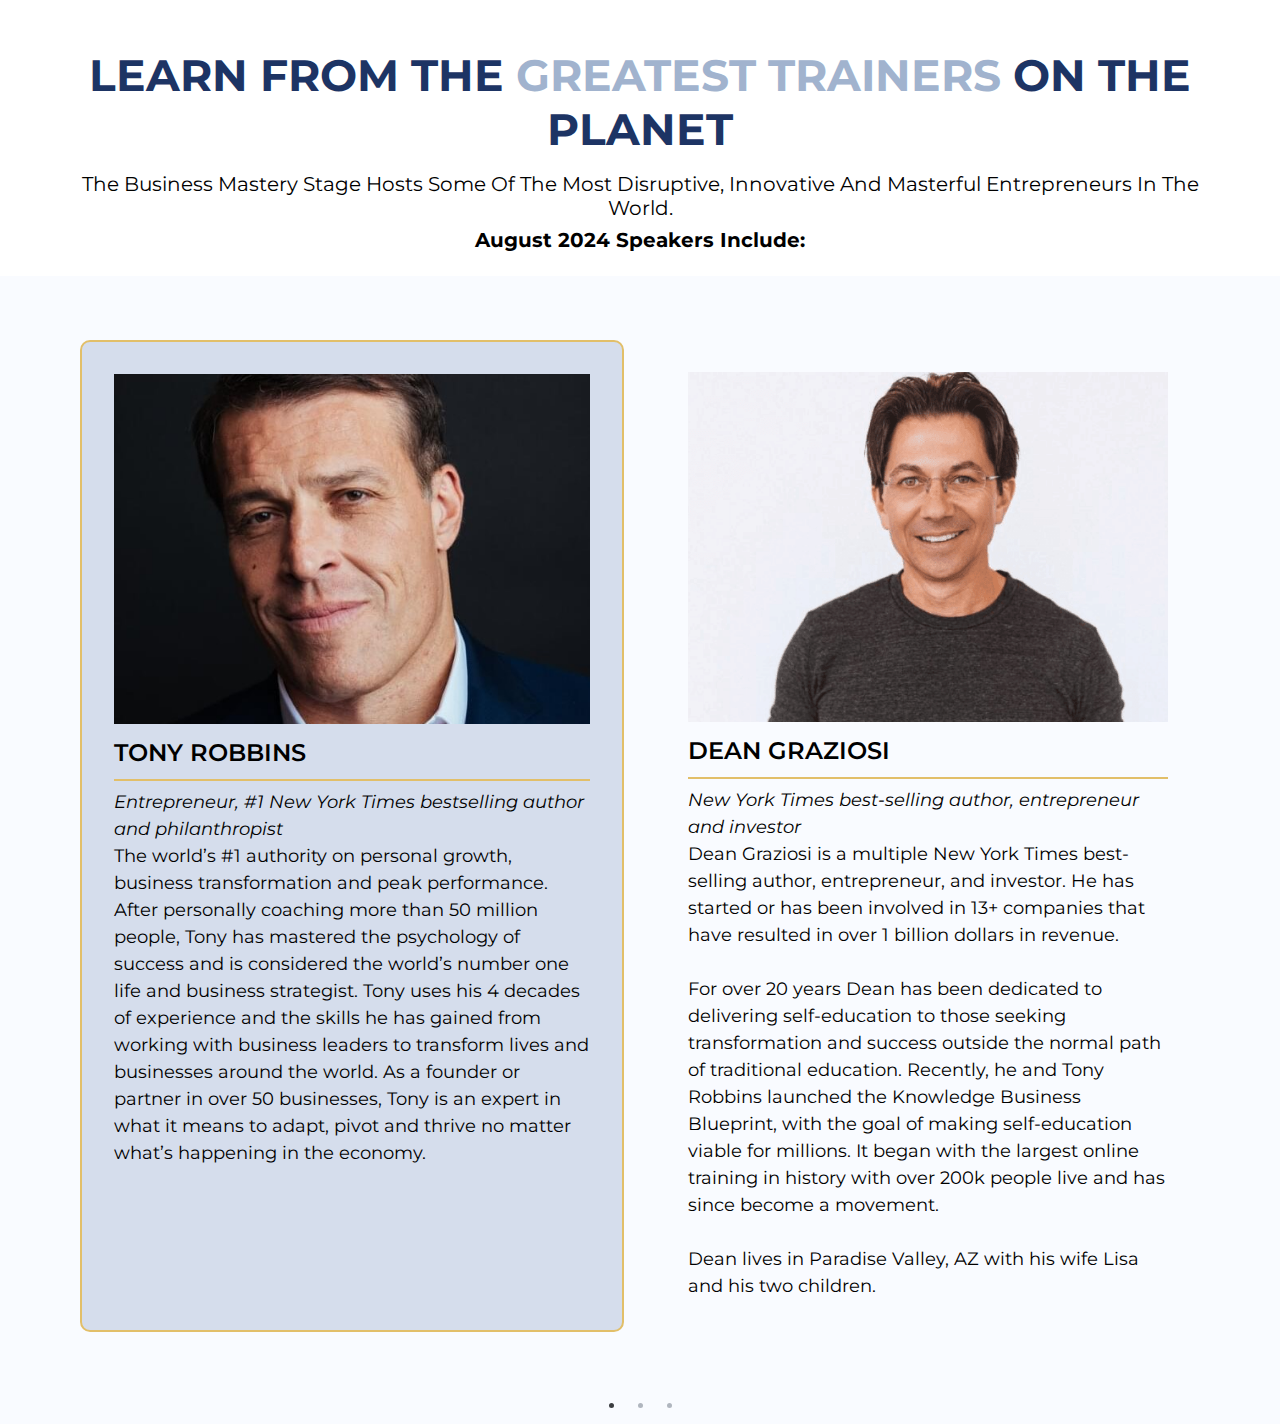
<file: index.html>
<!DOCTYPE html>
<html lang="en">
<head>
    <meta charset="UTF-8">
    <meta name="viewport" content="width=device-width, initial-scale=1.0">
    <title>Document</title>
    <link rel="stylesheet" href="style.css">
      <link rel="stylesheet"
  href="https://unpkg.com/boxicons@latest/css/boxicons.min.css">
  
</head>
<body>
<div>
     <div class="trainer-title">
            <h3>LEARN FROM THE <span>GREATEST TRAINERS</span> 
ON THE PLANET</h3>
<p>The Business Mastery Stage Hosts Some Of The Most Disruptive, Innovative And Masterful Entrepreneurs In The World. </p>
<p><strong>August 2024 Speakers Include:</strong></p>
        </div>
</div>
<section class="trainer" id="trainer-section">
    <div class="trainer-container ">
       
        <div class="trainer-content">
            <div class="trainer-text-container">
                <div class="trainers">
                    <div id="trainer1" class="trainer-div higlight-trainer">
                    <div class="trainer-img">
                        <img src="./assets/trainerImg1 copy.jpg" alt="">
                    </div>
                    <div class="trainer-text">
                        <h4 class="trainer-name">TONY ROBBINS</h4>
                        <div class="trainer-line"></div>
                        <i class="trainer-occup">Entrepreneur, #1 New York Times bestselling author and philanthropist</i>
                        <p>The world’s #1 authority on personal growth, business transformation and peak performance. After personally coaching more than 50 million people, Tony has mastered the psychology of success and is considered the world’s number one life and business strategist. Tony uses his 4 decades of experience and the skills he has gained from working with business leaders to transform lives and businesses around the world. As a founder or partner in over 50 businesses, Tony is an expert in what it means to adapt, pivot and thrive no matter what’s happening in the economy.</p>
                        
                    </div>
                </div>
                <div id="trainer2" class="trainer-div ">
                    <div class="trainer-img">
                        <img src="./assets/trainerImg2.png" alt="">
                    </div>
                    <div class="trainer-text">
                        <h4 class="trainer-name">DEAN GRAZIOSI</h4>
                        <div class="trainer-line"></div>
                        <i class="trainer-occup">New York Times best-selling author, entrepreneur and investor</i>
                        <p>Dean Graziosi is a multiple New York Times best-selling author, entrepreneur, and investor. He has started or has been involved in 13+ companies that have resulted in over 1 billion dollars in revenue.</p>
                        <p>&nbsp;</p>
                        <p>For over 20 years Dean has been dedicated to delivering self-education to those seeking transformation and success outside the normal path of traditional education. Recently, he and Tony Robbins launched the Knowledge Business Blueprint, with the goal of making self-education viable for millions. It began with the largest online training in history with over 200k people live and has since become a movement.</p>
                        <p>&nbsp;</p>
                        <p>Dean lives in Paradise Valley, AZ with his wife Lisa and his two children.</p>
                       
                    </div>
                </div>
                </div>
               <div class="trainers">
                 <div id="trainer3" class="trainer-div ">
                    <div class="trainer-img">
                        <img src="./assets/trainerImg3.png" alt="">
                    </div>
                    <div class="trainer-text">
                        <h4 class="trainer-name">DONALD MILLER</h4>
                        <div class="trainer-line"></div>
                        <i class="trainer-occup">CEO of StoryBrand, public speaker and bestselling author</i>
                       <p>Donald Miller is the CEO of StoryBrand and every year helps thousands of business leaders clarify their brand message.</p>
                       <p>&nbsp;</p>
                       <p>Combined, Don's books have spent more than a year on the New York Times Bestsellers list. His books include: Blue Like Jazz, A Million Miles in a Thousand Years, and Scary Close. He co-wrote the major motion picture "Blue Like Jazz" which debuted at the SXSW Film Festival and was listed as one of the top four movies to get you through freshman year by USA Today.</p>
                        <button class="see-more-btn">See more...</button>
                        <div class="trainer-p-hidden">
                            <p >He has served on The Presidential Task Force for Fatherhood and Healthy Families, a joint effort between government and the private sector to rewrite the story of fatherlessness in America.</p>
                        <p>&nbsp;</p>
                        <p>
                            Don is widely considered one of the most entertaining and informative business speakers in the world. His audiences are challenged to lean into their own story, creatively develop and execute the story of their team, and understand the story of their customers so they can serve them with passion. Don's thoughts on story have deeply influenced leaders and teams for Pantene, Ford/Lincoln, Zaxby's, Chick-fil-A, Steelcase, Intel, Prime Lending and thousands more.
                        </p>
                        <p>&nbsp;</p>
                        <p>
                            Don lives in Nashville, Tennessee, with his wife, Betsy, their daughter and their four-legged best friends.
                        </p>
                        </div>
                    </div>
                </div>
                <div id="trainer4" class="trainer-div ">
                    <div class="trainer-img">
                        <img src="./assets/trainerImg4.png" alt="">
                    </div>
                    <div class="trainer-text">
                        <h4 class="trainer-name">Gail Becker</h4>
                        <div class="trainer-line"></div>
                        <i class="trainer-occup">Entrepreneur, philanthropist and founder of CAULIPOWER.</i>
                        <p>Gail is best known as an entrepreneur, philanthropist and the Founder of CAULIPOWER, the most disruptive company in the better-for-you frozen food space. The company experienced hyper-growth, reaching more than $100m in revenue in five short years. She has received recognition for her achievements in business from Forbes, Fast Company, Inc. and Ernst &amp; Young.</p>
                        <p>&nbsp;</p>
                        <p>Gail is a frequent media guest, sought out for her opinions on the rise of female-owned businesses, healthy food trends and building great brands. As the mom of two boys with celiac disease, Gail grew tired of searching for healthier alternatives that were easy to make and tasted great. Knowing she couldn’t be alone, she left her corporate job and launched CAULIPOWER in 2017. </p>
                        <button class="see-more-btn">See more...</button>
                        <div class="trainer-p-hidden">
                            <p>Today, CAULIPOWER is America’s #1 Cauliflower Crust Pizza, #1 Gluten-Free Pizza, and a top 10 frozen pizza brand in the total market. CAULIPOWER is recognized as the true disruptor of what was one of grocery’s most stagnant categories and, in 2022, was named one of the Top 10 World’s Most Innovative Food Companies by Forbes.</p>
                            <p>&nbsp;</p>
                            <p>As the company continues to expand into various categories including chicken tenders, pasta, riced cauliflower, and breakfast scrambles, it remains Gail’s mission to eliminate the need for consumers to ever have to choose between taste, health, and convenience.</p>
                        </div>
                    </div>
                </div>
               </div>
                <div class="trainers">
                    <div id="trainer5" class="trainer-div ">
                    <div class="trainer-img">
                        <img src="./assets/trainerImg5.png" alt="">
                    </div>
                    <div class="trainer-text">
                        <h4 class="trainer-name">Chip Wilson</h4>
                        <div class="trainer-line"></div>
                        <i class="trainer-occup">Entrepreneur, philanthropist, founder of Lululemon</i>
                        <p>Chip Wilson is a serial entrepreneur, philanthropist, devoted husband, and dedicated father to five sons. He creates possibilities for people to live longer, healthier, more fun lives in his pursuit to elevate the world from mediocrity to greatness.</p>
                        <p>&nbsp;</p>
                        <p>Chip is an innovator and loves to disrupt usual patterns of thinking. His entrepreneurial and apparel career began on the West Coast in 1979 as Founder &amp; CEO of Westbeach Snowboarding Ltd. He sold Westbeach in 1997, and in 1998, founded lululemon athletica inc., creating an entirely new category of technical apparel now called “athleisure” - now a $400 billion global industry. Lululemon went public in 2007 and has a current market cap of approximately $41 billion USD.</p>
                        <button class="see-more-btn">See more...</button>
                        <div class="trainer-p-hidden">
                            <p>He currently devotes his time and energy to growing the assets and entities within his family office and holding company, Hold It All Inc., all of which reflect his diverse interests, personal vision, and family’s values - apparel, real estate, private equity, passive investments, and philanthropy. Chip and his wife Summer’s passion for design, ingenuity and people development is reflected in each of these.</p>
                            <p>&nbsp;</p>
                            <p>In 2019, he partnered with Anta Sports, Fountainvest and Tencent to buy Amer Sports, a sporting goods company which includes internationally recognized brands such as Arc’teryx, Salomon, Wilson Sports, Peak Performance, Atomic and Suunto. Chip currently sits on their board of directors.</p>
                            <p>&nbsp;</p>
                            <p>Chip is steadfast in his pursuit to facilitate a cure for Facioscapulohumeral Muscular Dystrophy (FSHD). In March 2022, he launched SOLVE FSHD, committing $100M to find a cure for FSHD.</p>
                            <p>&nbsp;</p>
                            <p>His strong belief in leadership development has created not just employees who lead, but strong leaders. Through his various companies, he has created tens of thousands of jobs - not just in British Columbia – but worldwide.</p>
                        </div>
                    </div>
                </div>
                <div id="trainer6" class="trainer-div ">
                    <div class="trainer-img">
                        <img src="./assets/trainerImg6.png" alt="">
                    </div>
                    <div class="trainer-text">
                        <h4 class="trainer-name">TODD HARTLEY</h4>
                        <div class="trainer-line"></div>
                        <i class="trainer-occup">Digital marketer, agency owner and 8-time Telly Award Winner</i>
                        <p>Todd Hartley is the rockstar of remote selling, video marketing, and sales optimization.</p>
                        <p>&nbsp;</p>
                        <p>His track record for being years ahead of his industry is why billion dollar companies, celebrities and world leaders hire him to develop their sales and marketing strategies.</p>
                        <p>&nbsp;</p>
                        <p>Some of his clients include 23andMe, Justin Timberlake, MD Anderson, Home Depot, and an American President.</p>
                        <p>&nbsp;</p>
                        <p>The tactics Todd teaches earned his ROI-focused video, marketing and sales optimization agency – WireBuzz – a spot on Inc5000’s list as one of the fastest growing privately held businesses in America in 2020.</p>
                        <button class="see-more-btn">See more...</button>
                        <div class="trainer-p-hidden">
                            <p>Todd’s transformational trainings cover the tactics he used to skyrocket his agency’s growth in the face of a global pandemic, including:</p>
                            <p>&nbsp;</p>
                            <p><ul>
                                <li> Remote Selling Secrets: How to Use Video to Shorten Sales Cycles</li>
                                <li>Binge-Worthy Buying: How to Create Effortless On-Demand Buying Experiences</li>
                            </ul></p>
                            
                            <p>&nbsp;</p>
                            <p>Todd’s early prioritization of video as a business tool, catapulted his career as a digital marketer, agency owner, and keynote speaker.</p>
                            <p>&nbsp;</p>
                            <p>Todd’s story is an inspiring example, that with the right guidance and mindset, anyone can overcome adversity and serve others.</p>
                        </div>
                    </div>
                </div>
                </div>
            </div>
        </div>
        <ul class="slider-spans-container slider-controls">
             <span class="slider-span active-slider-span"></span>
        <span class="slider-span"></span>
        <span class="slider-span"></span>
       
           
        </ul>
    </div>
</section>

<script>
    const trainersContainer = document.querySelector('.trainer-content');
    const trainers = document.querySelectorAll('.trainers');
    const trainerSpans = document.querySelectorAll('.slider-controls .slider-span');
    let currentTrainerIndex = 0;
    let trainerAutoSlideInterval;
    let startX, isDragging = false, currentTranslate = 0, prevTranslate = 0, animationID;
    const dragThreshold = 50;
    const autoSlideIntervalDuration = 3500; // 3.5 seconds

    // Function to update active trainer and span
    function updateTrainer(index, direction = 'right') {
        // Ensure index is within the bounds
        if (index < 0) index = trainers.length - 1;
        if (index >= trainers.length) index = 0;

        // Reset animation classes and visibility from all trainers
        trainers.forEach((trainer, i) => {
            trainer.classList.remove('slide-left', 'slide-right');
            trainer.style.visibility = i === index ? 'visible' : 'hidden'; // Show only the current trainer
        });

        // Add new animation class to the currently active trainer
        trainers[index].classList.add('slide-right'); // Always use slide-right animation

        // Calculate the correct translateX value based on the index
        trainersContainer.style.transform = `translateX(-${index * 100}%)`;

        // Update the active span
        trainerSpans.forEach((span, i) => {
            span.classList.toggle('active-slider-span', i === index);
        });

        currentTrainerIndex = index;
    }

    // Initialize the first trainer correctly
    function initializeTrainers() {
        trainers.forEach((trainer) => {
            trainer.classList.add('slide-right'); // Apply the slide-right animation to all trainers initially
        });
        updateTrainer(currentTrainerIndex, 'right');
    }

    initializeTrainers(); // Call initialization on load

    // Auto slide logic
    function startTrainerAutoSlide() {
        // Clear any existing interval to avoid multiple intervals
        stopTrainerAutoSlide();
        trainerAutoSlideInterval = setInterval(() => {
            let newIndex = (currentTrainerIndex + 1) % trainers.length;
            updateTrainer(newIndex, 'right');
        }, autoSlideIntervalDuration);
    }

    function stopTrainerAutoSlide() {
        if (trainerAutoSlideInterval) {
            clearInterval(trainerAutoSlideInterval);
            trainerAutoSlideInterval = null;
        }
    }

    function resumeTrainerAutoSlide() {
        if (!trainerAutoSlideInterval) {
            startTrainerAutoSlide();
        }
    }

    startTrainerAutoSlide();

    // Event listeners for slider spans
    trainerSpans.forEach((span, index) => {
        span.addEventListener('click', () => {
            let direction = index < currentTrainerIndex ? 'left' : 'right';
            updateTrainer(index, direction);
            stopTrainerAutoSlide(); // Stop auto sliding when user interacts
            resumeTrainerAutoSlide(); // Restart auto sliding
        });
    });

    // Dragging functionality
    function setPositionByIndex() {
        trainersContainer.style.transform = `translateX(-${currentTrainerIndex * 100}%)`;
        trainersContainer.style.transition = 'transform 0.3s ease-out'; // Smooth transition
    }

    function isSeeMoreButton(target) {
        return target.classList.contains('see-more-btn') || 
               target.closest('.see-more-btn') !== null;
    }

    function touchStart(event) {
        if (isSeeMoreButton(event.target)) return; // Ignore drag if on a "See more" button

        startX = event.touches[0].clientX;
        isDragging = true;
        animationID = requestAnimationFrame(animation);
        trainersContainer.classList.add('grabbing');
        stopTrainerAutoSlide(); // Stop auto sliding when user interacts
    }

    function touchMove(event) {
        if (isDragging) {
            const currentX = event.touches[0].clientX;
            currentTranslate = prevTranslate + currentX - startX;
            trainersContainer.style.transform = `translateX(${currentTranslate}px)`;
            trainersContainer.style.transition = 'none'; // Disable transition during drag
        }
    }

    function touchEnd() {
        if (!isDragging) return; // Only proceed if dragging

        isDragging = false;
        cancelAnimationFrame(animationID);
        trainersContainer.classList.remove('grabbing');

        const movedBy = currentTranslate - prevTranslate;

        if (Math.abs(movedBy) > dragThreshold) {
            if (movedBy < 0) { // Dragged left
                currentTrainerIndex = (currentTrainerIndex + 1) % trainers.length;
            } else { // Dragged right
                currentTrainerIndex = (currentTrainerIndex - 1 + trainers.length) % trainers.length;
            }
            updateTrainer(currentTrainerIndex, 'right'); // Always slide-right
        } else {
            updateTrainer(currentTrainerIndex);
        }

        // Update position to account for looping
        setPositionByIndex();
        prevTranslate = currentTrainerIndex * -window.innerWidth;
        resumeTrainerAutoSlide(); // Restart auto sliding
    }

    function animation() {
        if (isDragging) {
            requestAnimationFrame(animation);
        }
    }

    // Add event listeners for touch events
    trainersContainer.addEventListener('touchstart', touchStart);
    trainersContainer.addEventListener('touchmove', touchMove);
    trainersContainer.addEventListener('touchend', touchEnd);

    // Add event listeners for mouse events
    function mouseStart(event) {
        if (isSeeMoreButton(event.target)) return; // Ignore drag if on a "See more" button

        startX = event.clientX;
        isDragging = true;
        animationID = requestAnimationFrame(animation);
        trainersContainer.classList.add('grabbing');
        stopTrainerAutoSlide(); // Stop auto sliding when user interacts
    }

    function mouseMove(event) {
        if (!isDragging) return; // Only proceed if dragging

        const currentX = event.clientX;
        currentTranslate = prevTranslate + currentX - startX;
        trainersContainer.style.transform = `translateX(${currentTranslate}px)`;
        trainersContainer.style.transition = 'none'; // Disable transition during drag
    }

    function mouseEnd() {
        if (!isDragging) return; // Only proceed if dragging

        isDragging = false;
        cancelAnimationFrame(animationID);
        trainersContainer.classList.remove('grabbing');

        const movedBy = currentTranslate - prevTranslate;

        if (Math.abs(movedBy) > dragThreshold) {
            if (movedBy < 0) { // Dragged left
                currentTrainerIndex = (currentTrainerIndex + 1) % trainers.length;
            } else { // Dragged right
                currentTrainerIndex = (currentTrainerIndex - 1 + trainers.length) % trainers.length;
            }
            updateTrainer(currentTrainerIndex, 'right'); // Always slide-right
        } else {
            updateTrainer(currentTrainerIndex);
        }

        // Update position to account for looping
        setPositionByIndex();
        prevTranslate = currentTrainerIndex * -window.innerWidth;
        resumeTrainerAutoSlide(); // Restart auto sliding
    }

    // Add event listeners for mouse events
    trainersContainer.addEventListener('mousedown', mouseStart);
    trainersContainer.addEventListener('mousemove', mouseMove);
    trainersContainer.addEventListener('mouseup', mouseEnd);
    trainersContainer.addEventListener('mouseleave', mouseEnd);

    // Prevent default drag behavior
    trainersContainer.addEventListener('dragstart', (e) => e.preventDefault());

    // Pause auto-slide when cursor is over the trainersContainer
    trainersContainer.addEventListener('mouseover', stopTrainerAutoSlide);
    trainersContainer.addEventListener('mouseout', resumeTrainerAutoSlide);
</script>





<script>
    document.addEventListener('DOMContentLoaded', () => {
    const seeMoreButtons = document.querySelectorAll('.see-more-btn');

    seeMoreButtons.forEach(button => {
        button.addEventListener('click', () => {
            const paragraph = button.nextElementSibling;

            // Toggle the height of the paragraph
            if (paragraph.style.height === '0px' || paragraph.style.height === '') {
                // Calculate the natural height of the paragraph
                paragraph.style.height = 'auto';
                const fullHeight = paragraph.scrollHeight + 'px'; // Get the full height
                paragraph.style.height = '0px'; // Reset to 0px to start the transition

                // Force a reflow to apply the transition
                void paragraph.offsetHeight;

                // Transition to full height
                paragraph.style.transition = 'height 0.3s ease'; // Adjust duration as needed
                paragraph.style.height = fullHeight;
            } else {
                // Hide the paragraph
                paragraph.style.transition = 'height 0.3s ease'; // Adjust duration as needed
                paragraph.style.height = '0px';
            }
        });
    });
});

</script>
</body>
</html>
</file>
<file: style.css>
@import url('https://fonts.googleapis.com/css2?family=Montserrat:ital,wght@0,100..900;1,100..900&display=swap');

*{
    margin: 0;
    padding: 0;
    box-sizing: border-box;
}

body{
    font-family: "Montserrat", sans-serif;
    overflow-x: hidden;
}


.icon-left,.icon-right{
    width: 20px;
    height: 20px;
    font-size: 20px;
    background: white;
    color: #EBF3FF;
    border-radius: 50%;
    cursor: pointer;
    position: absolute;
    display: none;

}
.icon-right{
    top: 49%;
    right: 1rem;
}
.icon-left{
    top: 49%;
    left: 1rem;
    z-index: 1000;
}


.slider-spans-container{
    display: flex;
    align-items: center;
    justify-content: center;
    gap: 1.5rem;
   
    list-style: none;
      
}

.slider-spans-container li{
   
    width: 20px;
    height: 20px;
    display: flex;
    align-items: center;
    justify-content: center;
    cursor: pointer;
}
.slider-span{
height: 5px;
width: 5px;
background: #B0B6BF;
border-radius: 50%;
}
.slider-spans-container li:hover .slider-span {
    background-color: black;
}

.active-slider-span{
    background: #3B3D40;
}


@keyframes slideright {
    0%{
        transform: translateX(100%);
    }
    100%{
        transform: translateX(0);
    }
}

@keyframes sliderleft {
    0%{
        transform: translateX(-100%);
    }
    100%{
        transform: translateX(0);
    }
}

.slide-right {
  animation: slideright 0.5s ease;
}

.slide-left {
  animation: sliderleft 0.5s ease;
}
.no-pointer-events {
    pointer-events: none;
}

.no-pointer-events .see-more-btn {
    pointer-events: auto;
}
.trainer{
    background: #F9FBFF;
}

.trainer-container{
padding: 1rem;
    max-width: 1280px;
    margin-inline: auto;
}

.trainer-title{
    padding: 1rem;
    max-width: 1280px;
    margin-inline: auto;
}

.trainer-title h3{
    color: #1d3464;
    font-size: 28px;
    text-align: center;
    padding-block: 2rem 1rem;
}

.trainer-title span{
    color: #A1b3ce;
}




.dragged {
    user-select: none;
    cursor: grabbing;
}

/* trainer */
.trainer-p-hidden{
   height: 0;
   overflow: hidden;
}

.trainer-title{
    text-align: center;
}
.trainer-title p{
    font-size: 18px;
    margin-bottom: 0.5rem;
}
.trainer-div{
    width: 100%;
    padding: 2rem;
    border-radius: 10px;
     user-select: none;
    cursor: grabbing;
   
}
.higlight-trainer{
    background: rgb(213, 221, 236);
    border: 2px solid rgb(226, 191, 105);
}
.trainer-img {
    
    height: 200px; 
    overflow: hidden; 
}
.trainer-img img{
    object-fit: cover;
    width: 100%;
    height: 100%; 
    display: block;
}

.trainer-name{
font-size: 18px;
font-weight: 600;
margin-top: 0.7rem;

}
.trainer-line{
    width: 100%;
    height: 2px;
    background: rgb(226, 191, 105);
    margin-block: 0.5rem;
}
.trainer-text{
    display: grid;
    line-height: 1.5;

}

.trainer-text i,.trainer-text p{
font-size: 18px ;
}
.trainer-text ul{
padding-left: 2rem;
list-style: disc;
}
.see-more-btn{
    color: #435780;
    background: transparent;
    border: none;
    font-size: 20px;
    font-weight: bold;
    align-self: center;
    margin-block: 0.5rem;
   

}
.trainer-text-container{
    margin-block: 3rem 2rem;
    display: grid;
   width: 300%;
   align-items: start;
   
   grid-template-columns: 1fr 1fr 1fr;
   /* animation: slideright 0.5s ease; */
   overflow: hidden;
      background: #F9FBFF;
     
}
.trainers{
    visibility: hidden;
    transition: height 0.3s ease;
}
.trainers.visible {
  visibility: visible;
}
.trainer-content{
    transition: transform 1s ease-out;
  
}
.grabbing {
  cursor: grabbing;
}

 .trainer{
    overflow: hidden;
 }
@media screen and (min-width:769px) {
   
.trainer-title p{
    font-size: 20px;
  
}
.trainer-title h3{
    font-size: 44px;
   
}
.trainer-name{
font-size: 24px;
}
}
@media screen and (min-width:1024px) {
    .icon-left,.icon-right{
        display: block;
    }
    
    

.trainer-container{
    padding-inline: 5rem;
}
.trainer-title{
     padding-inline: 5rem;
}


    .trainers{
        display: grid;
        grid-template-columns: 1fr 1fr;
        gap: 2rem;
    }
    .see-more-btn{
       
    
  text-align: start;
  


}
.trainer-img {
    
    height: 350px; 
}
}
</file>
